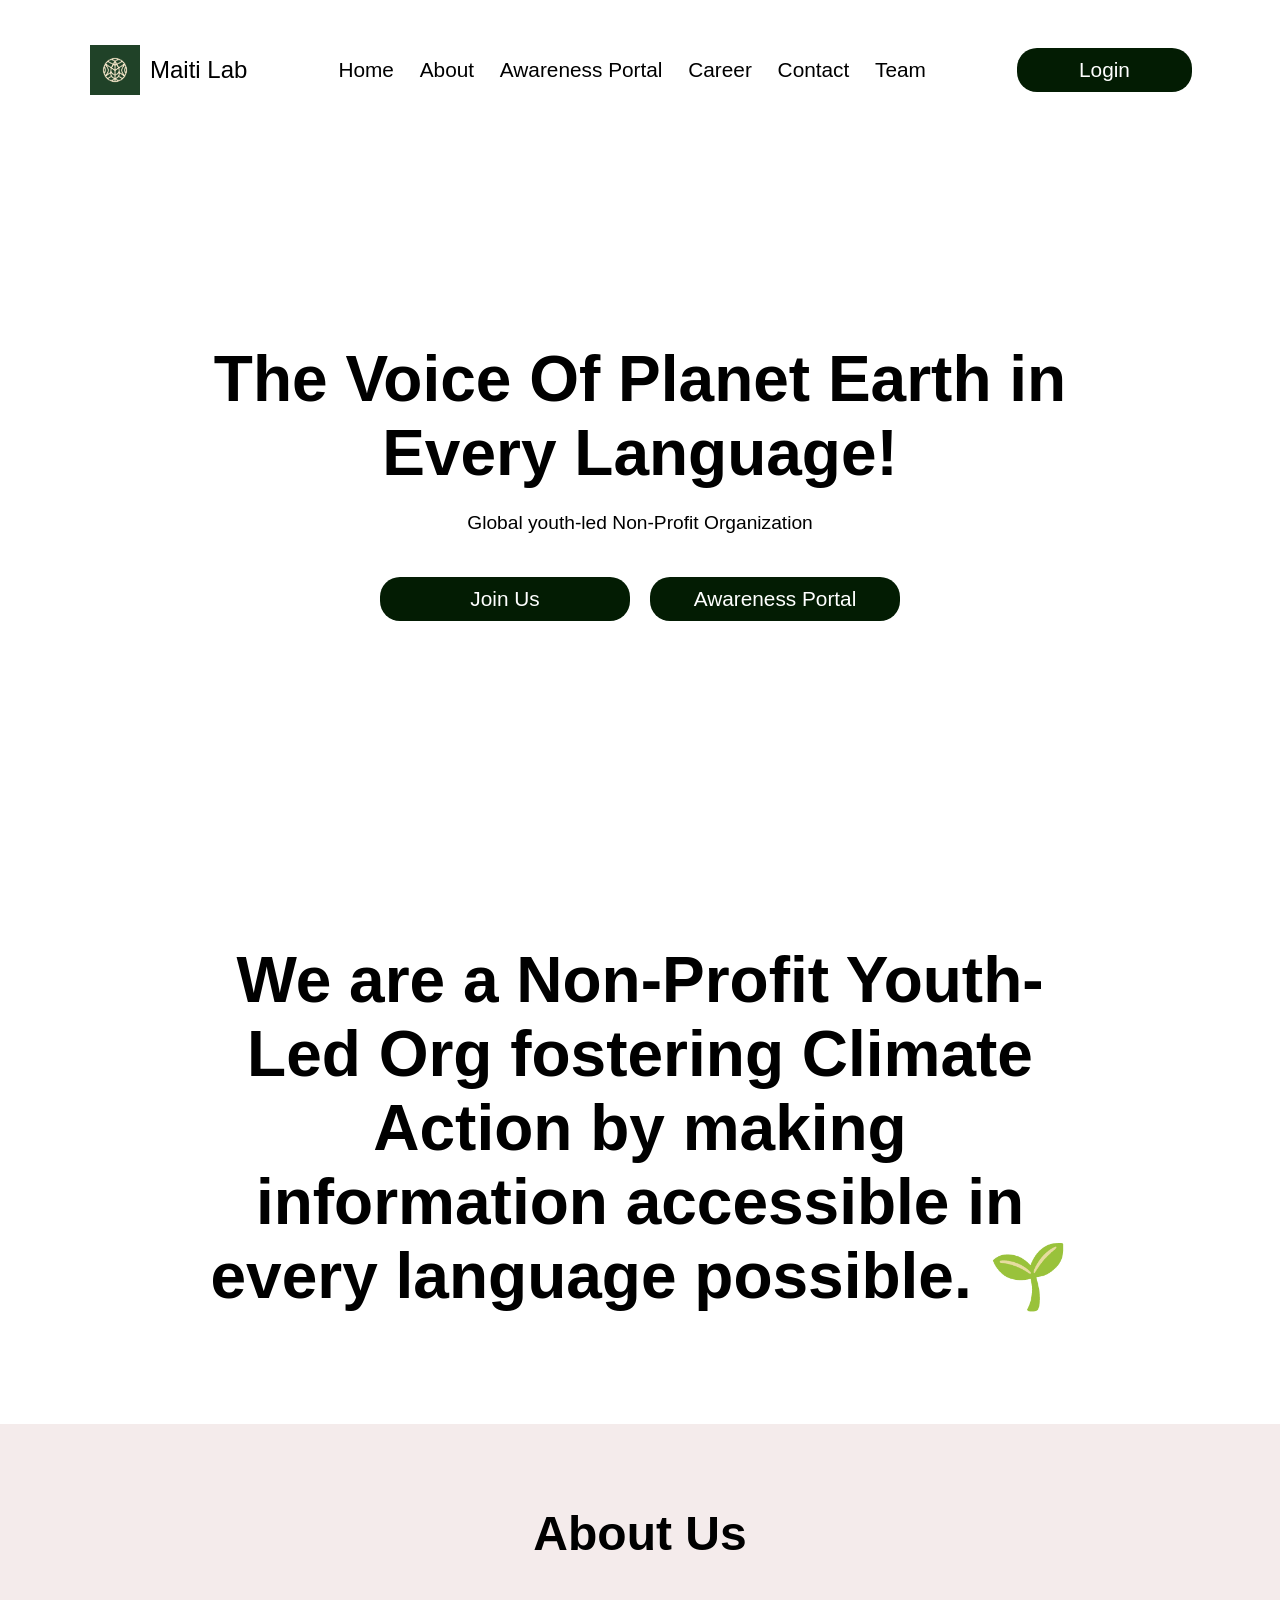
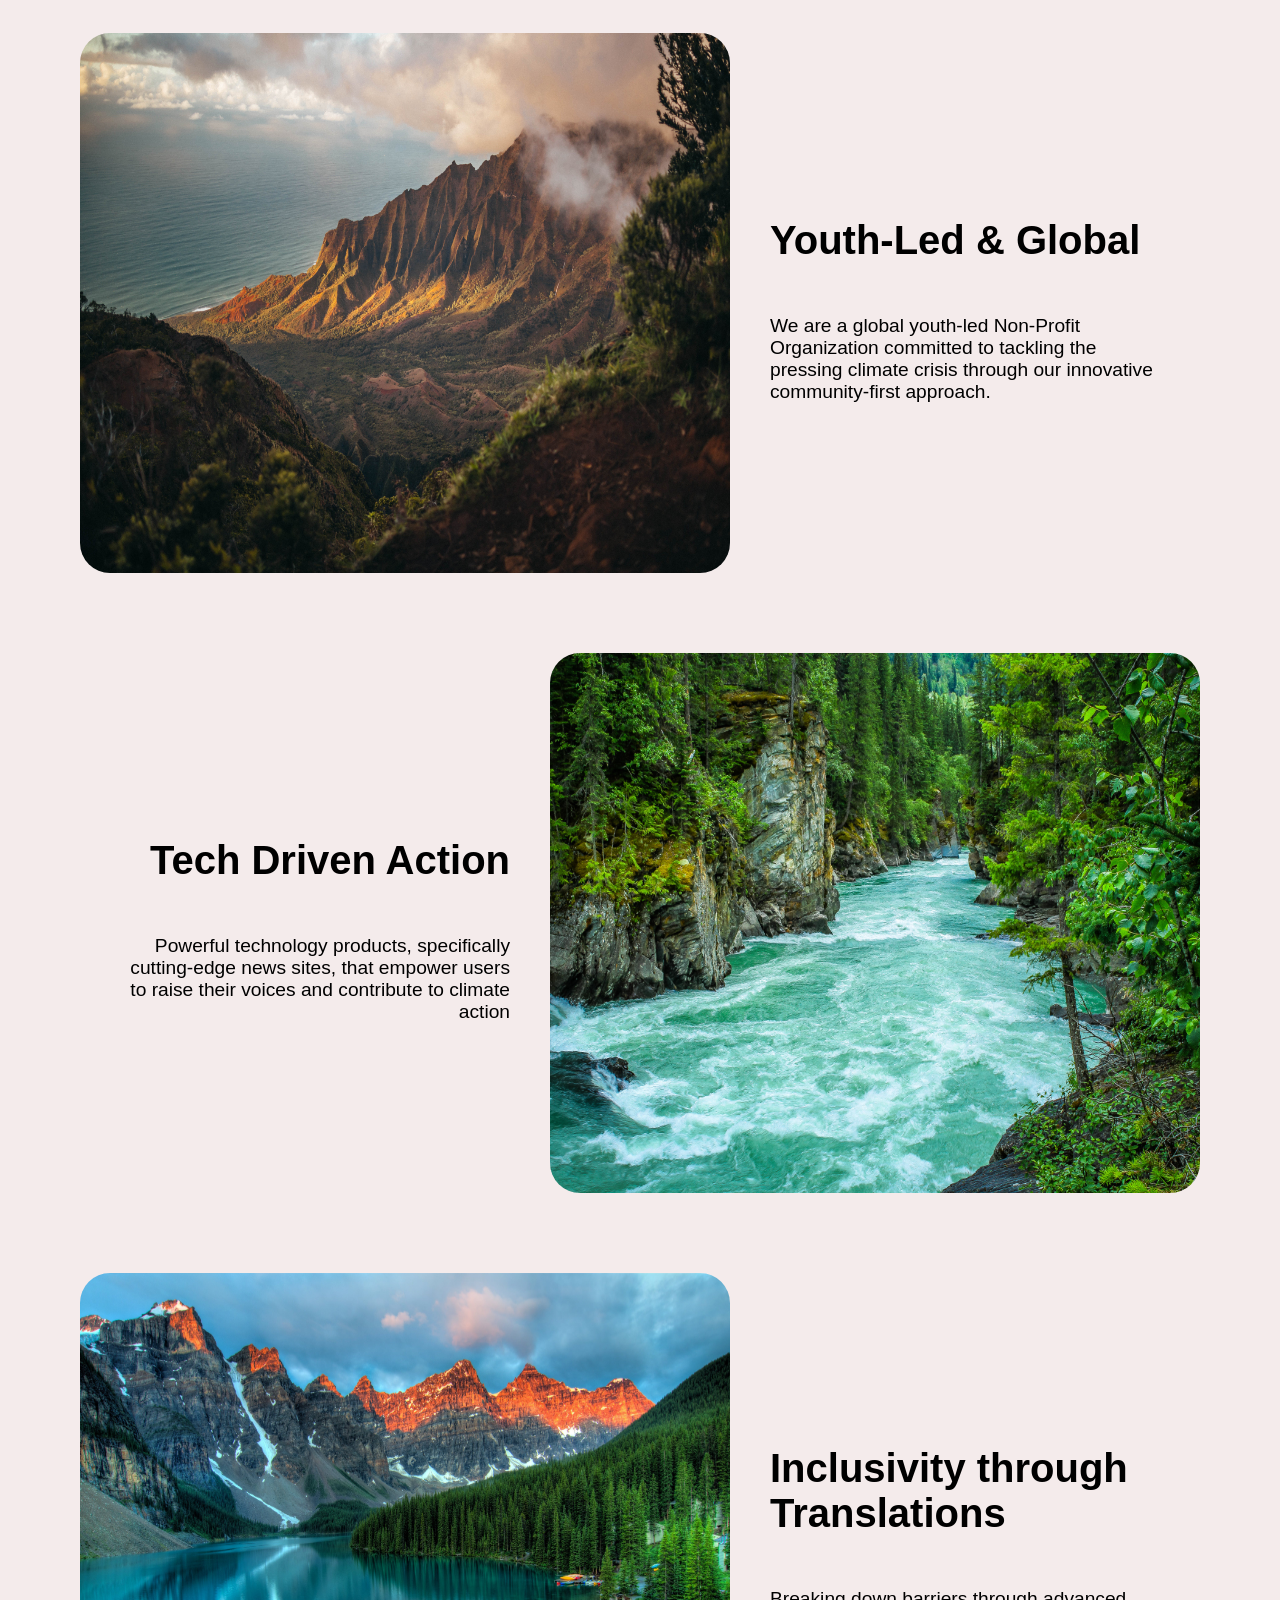
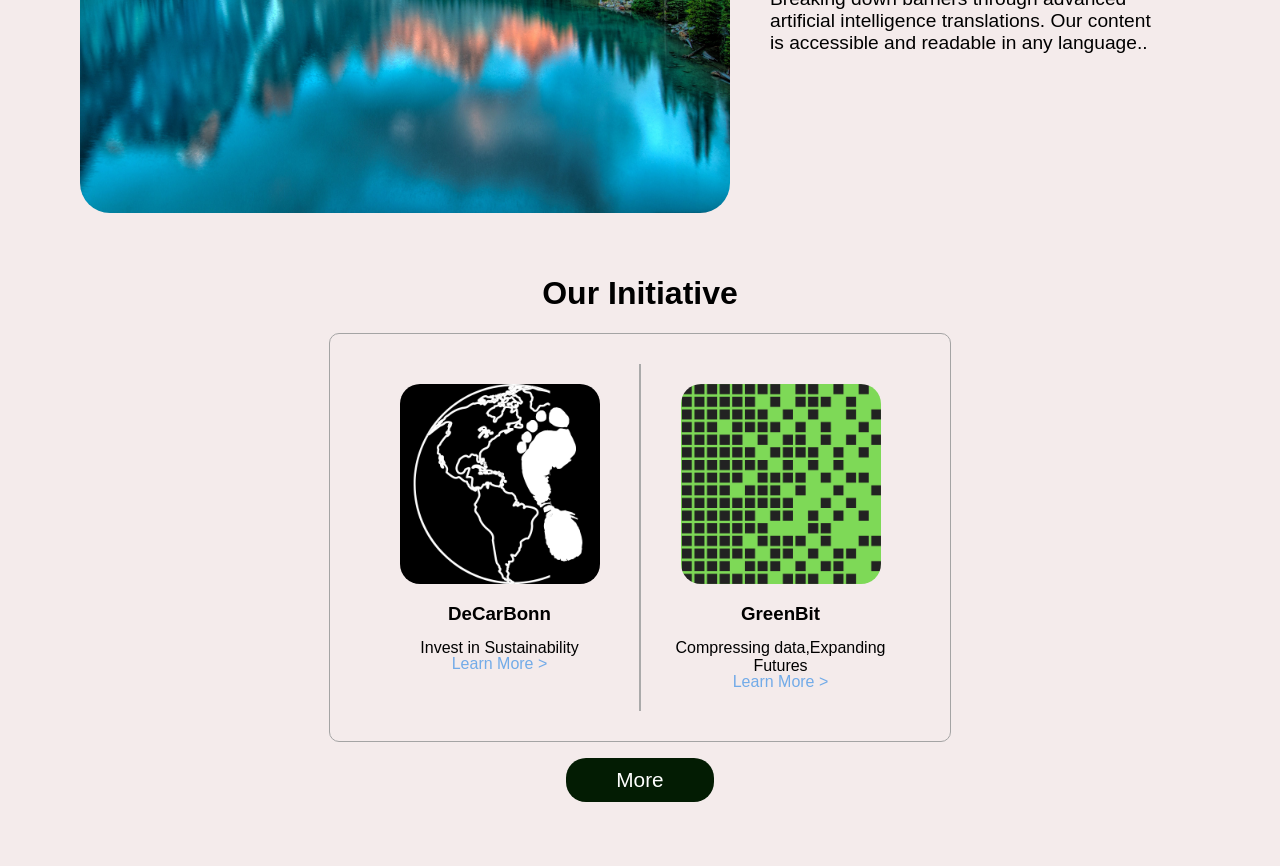
<file: index3.html>
<!DOCTYPE html>
<html lang="en">
<head>
    <meta charset="UTF-8">
    <meta name="viewport" content="width=device-width, initial-scale=1.0">
    <title>Maiti Lab</title>
    <link rel="stylesheet" href="style/styles.css">
</head>
<body>
    <header class="header">
        <div class="logo">
            <img src="images/headerLogo.png" alt="Maiti Lab Logo" style="float: left;">
            <span>Maiti Lab</span>
        </div>
        <div class="menuBtn">
            <button id="toggleMenuBtn" class="toggle-menu-btn">Menu</button>
        </div>
        <nav class="hidden-menu">
            <ul>
                <li id="closeBtn">Close</li>
                <li><a href="#home">Home</a></li>
                <li><a href="#about">About</a></li>
                <li><a href="#awareness">Awareness Portal</a></li>
                <li><a href="#career">Career</a></li>
                <li><a href="#contact">Contact</a></li>
                <li><a href="#team">Team</a></li>
                <li><a href="#Login">Login</a></li>
            </ul>
        </nav>
        <nav class="menu">
            <ul>
                <li><a href="#home">Home</a></li>
                <li><a href="#about">About</a></li>
                <li><a href="#awareness">Awareness Portal</a></li>
                <li><a href="#career">Career</a></li>
                <li><a href="#contact">Contact</a></li>
                <li><a href="#team">Team</a></li>
            </ul>
        </nav>
        <div class="login">
            <a href="#login" class="login-btn">Login</a>
        </div>
    </header>
    
    <!-- Add other sections of the homepage here -->

    <body>
        <div id = "home" class="layout1">
            <div class="w-layout-cell cell">
                <h1 class="heading">The Voice Of Planet Earth in Every Language!</h1>
                <p class="paragraph">Global youth-led Non-Profit Organization</p>
            </div>
            <divc class="flex_Btns">
                <div class="w-layout-cell cell-1">
                    <a href="#" class="w-button">Join Us</a>
                </div>
                <div class="w-layout-cell cell-2">
                    <a href="#" class="w-button">Awareness Portal</a>
                </div>
            </divc>
        </div>
        <div class="layout2">
            <div class="w-layout-cell cell">
                <h1 class="heading">We are a Non-Profit Youth-Led Org fostering Climate Action by making information accessible in every language possible. 🌱</h1>
            </div>
        </div>
    </body>
    <div id="about">
        
    </div>
    <div  class="aboutUs">
        <h1>About Us</h1>
        <div class="image-text-container-left">
            <img src="images/p1.jpg" alt="Image description">
            <div class="text-content">
              <h2>Youth-Led & Global</h2>
              <p>We are a global youth-led Non-Profit Organization committed to tackling the pressing climate crisis through our innovative community-first approach.</p>
            </div>
        </div>
        <div class="image-text-container-left">
            <div class="text-content" style="text-align: right;">
              <h2>Tech Driven Action</h2>
              <p>Powerful technology products, specifically cutting-edge news sites, that empower users to raise their voices and contribute to climate action</p>
            </div>
            <img src="images/p2.jpg" alt="Image description">
        </div>
        <div class="image-text-container-left">
            <img src="images/p3.jpg" alt="Image description">
            <div class="text-content">
              <h2>Inclusivity through Translations</h2>
              <p>Breaking down barriers through advanced artificial intelligence translations. Our content is accessible and readable in any language..</p>
            </div>
        </div>

        <div class="init">
            <div class="init_head"><h1>Our Initiative</h1></div>
            <div class="init_container">
                <div class="init_box">
                    <div class="left-side">
                        <img src="images/deC.png" alt="Left side image description">
                        <h3>DeCarBonn</h3>
                        <p>Invest in Sustainability</p>
                        <a href="">Learn More ></a>
                      </div>
                      <div class="right-side">
                        <img src="images/grB.png" alt="Right side image description">
                        <h3>GreenBit</h3>
                        <p>Compressing data,Expanding Futures</p>
                        <a href="">Learn More ></a>
                      </div>
                    </div>
                </div>
            <div class="init_more"><a href="">More</a></div>
        </div>
          
    </div>
      
    <script src="script/script.js"></script>
</body>
</html>
</file>
<file: style/styles.css>
body {
  margin: 0;
  font-family: Arial, sans-serif;
}
html{
  scroll-behavior: smooth;
}
.header {
  position: fixed;
  width: 100%;
  z-index: 999;
  font-size: 1.3rem;
  color: #000;
  padding: 20px 40px 20px;
  background-color: #fff;
  backdrop-filter: blur(10px);
  height: 100px;
  display: flex;
  justify-content: space-between;
  align-items: center;
}
.logo {
  display: flex;
  align-items: center; 
  font-size: 1.5rem;
}

.logo {
  overflow: hidden; 
}
.logo img {
  
  width: 50px;
  height: auto;
  margin-left: 50px;
  padding-right: 10px;
}

.hidden-menu {
  position: fixed;
  top: -600%;
  left: 0;
  width: 100%;
  background-color: #333;
  transition: top 0.3s ease;
  z-index: 999;
}

.hidden-menu ul {
  list-style-type: none;
  padding: 0;
}

.hidden-menu ul li {
  padding: 15px 0;
  text-align: center;
}

#closeBtn{
  color: #007bff;
  cursor: pointer;
}
.hidden-menu ul li a {
  text-decoration: none;
  color: #fff;
  font-size: 18px;
}
.menuBtn{
  padding: 60px;
}
.toggle-menu-btn {
  /* position: fixed; */
  /* top: 50px;
  right: 80px; */
  background-color: #007bff;
  color: #fff;
  border: none;
  padding: 10px 20px;
  font-size: 16px;
  cursor: pointer;
  /* z-index: 1000; */
}

.menu {
  display: none; 
  flex-direction: row; 
  text-align: center; 
}

.menu ul {
  list-style: none;
  padding: 0; 
  margin: 0; 
}

.menu li {
  display: inline-block; 
  margin-right: 20px; 
}

.menu li:last-child {
  margin-right: 0; 
}

.menu li a {
  color: #000; 
  text-decoration: none; 
  transition: all 0.2s ease-in-out; 
}

.menu li a:hover {
  position: relative;
  bottom: 2px;
  color: #496c62;
}

.login{
  display: none;
  margin-right: 10vw;
  width: 175px;
}

.login a{
  background-color: rgb(3, 28, 3);
  color: #fff;
  display: block;
  text-align: center;
  font-size: 1.3rem;
  padding: 10px 20px;
  border-radius: 20px;
  text-decoration: none;
  transition: all 0.2s ease-in-out; 

}
.login a:hover{
  background-color: #c2c2c2;
  color: #000;
  font-size: 1.3rem;
  border-radius: 20px;
  text-decoration: none;
}


.layout1 {
  font-family: Arial, sans-serif;
  display: flex; 
  flex-direction: column; 
  justify-content: center; 
  align-items: center; 
  height: 100vh;
}

.layout1 .cell { 
  display: block; 
  text-align: center; 
  padding: 20px;
}
.flex_Btns{
  display: flex;
  justify-content: center;
  gap: 20px;
}
.layout1 .cell-1,
.layout1 .cell-2{
  width: 250px;

}
.layout1 .cell-1 a,
.layout1 .cell-2 a,.init_more a{
  background-color: rgb(3, 28, 3);
  color: #fff;
  display: block;
  text-align: center;
  font-size: 1.3rem;
  padding: 10px 20px;
  border-radius: 20px;
  text-decoration: none;
  transition: all 0.2s ease-in-out;

}
.layout1 .cell-1 a:hover,
.layout1 .cell-2 a:hover,.init_more a:hover {
  background-color: #c2c2c2;
  color: #000;
  font-size: 1.3rem;
  border-radius: 20px;
  text-decoration: none;
}
.heading {
  font-size: 4em; 
  margin-bottom: 10px;
  padding: 0 3em;
  font-weight: bolder;
}

.paragraph {
  font-size: 1.2em; 
  line-height: 1.5; 
}

.layout2{
text-align: center;
}

#about{
height: 100px;
}
.aboutUs{
  width: auto;
  padding: 50px 0;
  background-color: #f4ebeb;
}
.aboutUs h1{
  font-size: 3em;
  text-align: center;
}
.image-text-container-left {
  height: 60vh;
  display: flex; 
  justify-content: left;
  padding: 40px 80px;
}
.image-text-container-right {
  height: 60vh;
  display: flex;
  justify-content: right;
  padding: 40px 80px;
}
.text-content {
  padding: 40px; 
  display: flex;
  flex-direction: column; 
  justify-content: center;

}  
.image-text-container-left img,.image-text-container-right img {
  width: 650px; 
  border-radius: 30px;
  height: auto; /
}
.image-text-container-left h2,.image-text-container-right h2 {
  font-size: 2.5em;
  
}
.image-text-container-left p,.image-text-container-right p {
  font-size: 1.2em;
}

.inti{
  text-align: center;
}
.init_head h1{
  font-size: 2em;
}
.init_container {
  display: flex;
  justify-content: center;
  width: 600px; 
  margin: 0 auto;
  border: 1px solid #a4a4a4; 
  border-radius: 10px;
  padding: 10px;
}
.init_box{
  display: flex;
  justify-content: center;
  padding: 20px;
  width: 100%;
}

.left-side, .right-side {
  flex: 1;
  text-align: center;
  padding: 20px;
}

.left-side img, .right-side img {
  display: block;
  margin-bottom: 10px;
  width: 200px;
  height: auto;
  border-radius: 20px;
  margin: 0 auto;
}
.left-side a, .right-side a {
  color: rgb(114, 171, 232);
  text-decoration: none;
}
.left-side a:hover, .right-side a:hover {
  color: rgb(49, 135, 228);
  text-decoration: none;
}


.left-side{
  border-right: #aaaaaa 2px solid;
}
.left-side img{
  background-color: black;
}

.init_more{
  display: flex;
  justify-content: center;
  padding: 1em;
  text-align: center;
}

.init_more a{
  padding: 10px;
  width: 8rem;
}
.init h3{
  margin-bottom: -15px ;
}
.init h3, .init p,.init a {
  margin-bottom: -2px;
}

@media screen and (min-width: 768px) {
  .hidden-menu{
    display: none;
  } 
  .menuBtn{
    display: none;
  }
  .menu {
    display: flex; 
    flex-direction: row; 
    text-align: center; 
  }
  
  .menu ul {
    list-style: none;
    padding: 0; 
    margin: 0; 
  }
  
  .menu li {
    display: inline-block; 
    margin-right: 20px; 
  }
  
  .menu li:last-child {
    margin-right: 0; 
  }
  
  .menu li a {
    color: #000; 
    text-decoration: none; 
    transition: all 0.2s ease-in-out; 
  }
  
  .menu li a:hover {
    position: relative;
    bottom: 2px;
    color: #496c62;
  }
  
  .login{
    display: block;
    margin-right: 10vw;
    width: 175px;
  }
  
  .login a{
    background-color: rgb(3, 28, 3);
    color: #fff;
    display: block;
    text-align: center;
    font-size: 1.3rem;
    padding: 10px 20px;
    border-radius: 20px;
    text-decoration: none;
    transition: all 0.2s ease-in-out; 
  
  }
  .login a:hover{
    background-color: #c2c2c2;
    color: #000;
    font-size: 1.3rem;
    border-radius: 20px;
    text-decoration: none;
  }
}
</file>
